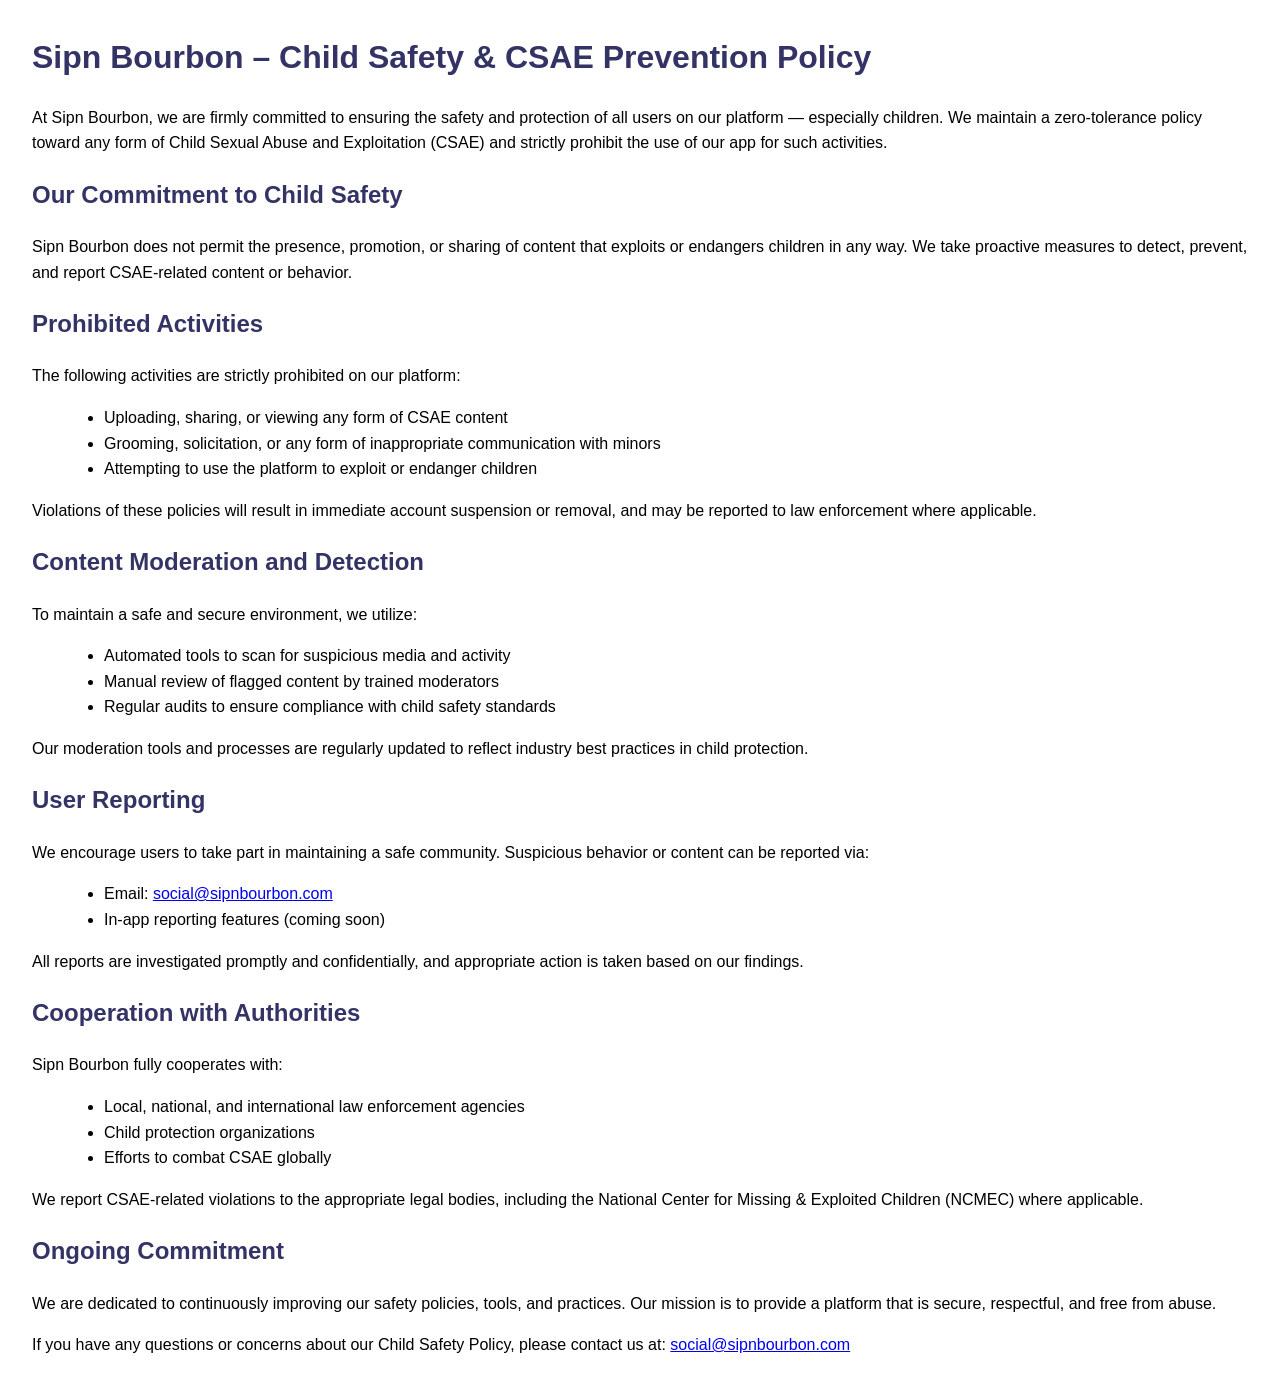
<file: child-safety-standards-declaration.html>
<!DOCTYPE html>
<html lang="en">
<head>
    <meta charset="UTF-8">
    <title>Sipn Bourbon – Child Safety & CSAE Prevention Policy</title>
    <style>
        body {
            font-family: Arial, sans-serif;
            margin: 2rem;
            line-height: 1.6;
        }
        h1, h2 {
            color: #333366;
        }
        ul {
            margin-left: 2rem;
        }
        p {
            margin-bottom: 1rem;
        }
    </style>
</head>
<body>

<h1>Sipn Bourbon – Child Safety & CSAE Prevention Policy</h1>

<p>At Sipn Bourbon, we are firmly committed to ensuring the safety and protection of all users on our platform — especially children. We maintain a zero-tolerance policy toward any form of Child Sexual Abuse and Exploitation (CSAE) and strictly prohibit the use of our app for such activities.</p>

<h2>Our Commitment to Child Safety</h2>
<p>Sipn Bourbon does not permit the presence, promotion, or sharing of content that exploits or endangers children in any way. We take proactive measures to detect, prevent, and report CSAE-related content or behavior.</p>

<h2>Prohibited Activities</h2>
<p>The following activities are strictly prohibited on our platform:</p>
<ul>
    <li>Uploading, sharing, or viewing any form of CSAE content</li>
    <li>Grooming, solicitation, or any form of inappropriate communication with minors</li>
    <li>Attempting to use the platform to exploit or endanger children</li>
</ul>
<p>Violations of these policies will result in immediate account suspension or removal, and may be reported to law enforcement where applicable.</p>

<h2>Content Moderation and Detection</h2>
<p>To maintain a safe and secure environment, we utilize:</p>
<ul>
    <li>Automated tools to scan for suspicious media and activity</li>
    <li>Manual review of flagged content by trained moderators</li>
    <li>Regular audits to ensure compliance with child safety standards</li>
</ul>
<p>Our moderation tools and processes are regularly updated to reflect industry best practices in child protection.</p>

<h2>User Reporting</h2>
<p>We encourage users to take part in maintaining a safe community. Suspicious behavior or content can be reported via:</p>
<ul>
    <li>Email: <a href="mailto:social@sipnbourbon.com">social@sipnbourbon.com</a></li>
    <li>In-app reporting features (coming soon)</li>
</ul>
<p>All reports are investigated promptly and confidentially, and appropriate action is taken based on our findings.</p>

<h2>Cooperation with Authorities</h2>
<p>Sipn Bourbon fully cooperates with:</p>
<ul>
    <li>Local, national, and international law enforcement agencies</li>
    <li>Child protection organizations</li>
    <li>Efforts to combat CSAE globally</li>
</ul>
<p>We report CSAE-related violations to the appropriate legal bodies, including the National Center for Missing & Exploited Children (NCMEC) where applicable.</p>

<h2>Ongoing Commitment</h2>
<p>We are dedicated to continuously improving our safety policies, tools, and practices. Our mission is to provide a platform that is secure, respectful, and free from abuse.</p>

<p>If you have any questions or concerns about our Child Safety Policy, please contact us at: <a href="mailto:social@sipnbourbon.com">social@sipnbourbon.com</a></p>

</body>
</html>
</file>
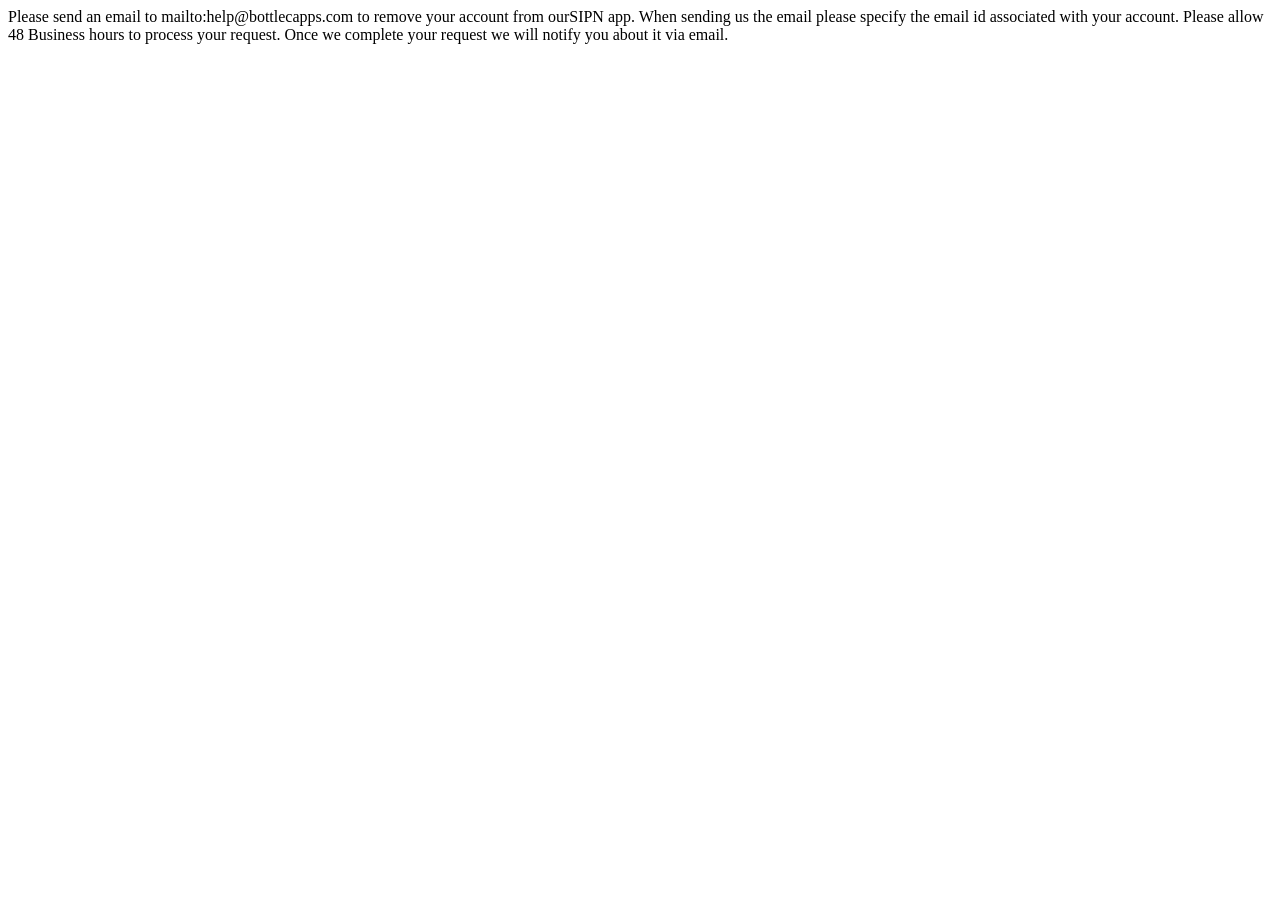
<file: userremoval.html>
<html>
<head>
<title>User Removal</title>
</head>
<body>
<p>Please send an email to mailto:help@bottlecapps.com to remove your account from ourSIPN app. When sending us the email please specify the email id associated with your account. Please allow 48 Business hours to process your request. Once we complete your request we will notify you about it via email.</p>
</body>
</html>
</file>
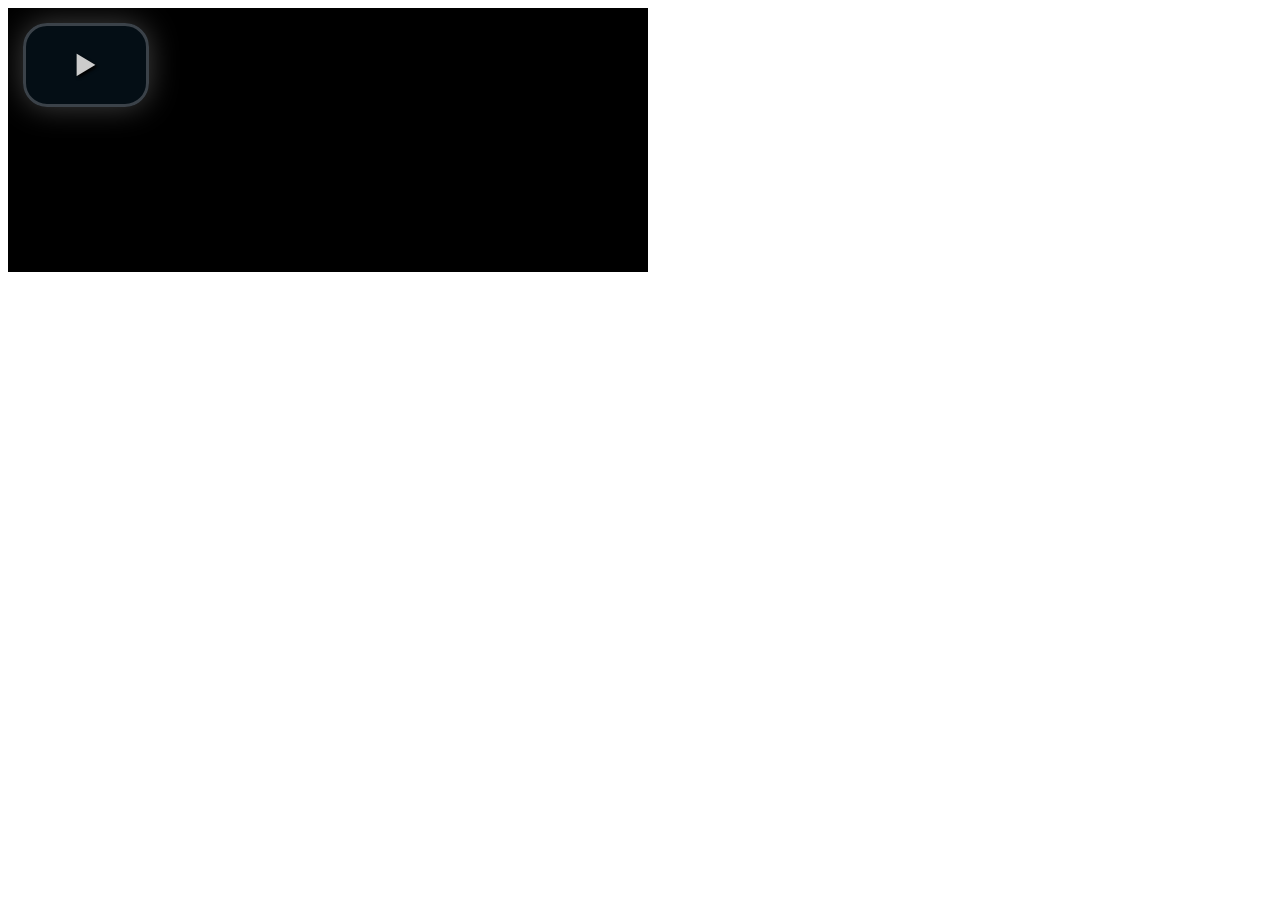
<file: wp-content/themes/SIPN/videojs-vimeo/lib/demo.html>
<!DOCTYPE html>
<html>
<head>
  <title>Video.js | HTML5 Video Player</title>

  <!-- Chang URLs to wherever Video.js files will be hosted -->
  <link href="video-js.css" rel="stylesheet" type="text/css">
  <!-- video.js must be in the <head> for older IEs to work. -->
  <script src="video.js"></script>

  <!-- Unless using the CDN hosted version, update the URL to the Flash SWF -->
  <script>
    videojs.options.flash.swf = "video-js.swf";
  </script>


</head>
<body>

  <video id="example_video_1" class="video-js vjs-default-skin" controls preload="none" width="640" height="264"
      poster="http://video-js.zencoder.com/oceans-clip.png"
      data-setup="{}">
    <source src="http://video-js.zencoder.com/oceans-clip.mp4" type='video/mp4' />
    <source src="http://video-js.zencoder.com/oceans-clip.webm" type='video/webm' />
    <source src="http://video-js.zencoder.com/oceans-clip.ogv" type='video/ogg' />
    <track kind="captions" src="demo.captions.vtt" srclang="en" label="English"></track><!-- Tracks need an ending tag thanks to IE9 -->
    <track kind="subtitles" src="demo.captions.vtt" srclang="en" label="English"></track><!-- Tracks need an ending tag thanks to IE9 -->
  </video>

</body>
</html>
</file>
<file: wp-content/themes/SIPN/videojs-vimeo/lib/video-js.css>
/*!
Video.js Default Styles (http://videojs.com)
Version 4.3.0
Create your own skin at http://designer.videojs.com
*/
/* SKIN
================================================================================
The main class name for all skin-specific styles. To make your own skin,
replace all occurances of 'vjs-default-skin' with a new name. Then add your new
skin name to your video tag instead of the default skin.
e.g. <video class="video-js my-skin-name">
*/
.vjs-default-skin {
  color: #cccccc;
}
/* Custom Icon Font
--------------------------------------------------------------------------------
The control icons are from a custom font. Each icon corresponds to a character
(e.g. "\e001"). Font icons allow for easy scaling and coloring of icons.
*/
@font-face {
  font-family: 'VideoJS';
  src: url('font/vjs.eot');
  src: url('font/vjs.eot?#iefix') format('embedded-opentype'), url('font/vjs.woff') format('woff'), url('font/vjs.ttf') format('truetype');
  font-weight: normal;
  font-style: normal;
}
/* Base UI Component Classes
--------------------------------------------------------------------------------
*/
/* Slider - used for Volume bar and Seek bar */
.vjs-default-skin .vjs-slider {
  /* Replace browser focus hightlight with handle highlight */
  outline: 0;
  position: relative;
  cursor: pointer;
  padding: 0;
  /* background-color-with-alpha */
  background-color: #333333;
  background-color: rgba(51, 51, 51, 0.9);
}
.vjs-default-skin .vjs-slider:focus {
  /* box-shadow */
  -webkit-box-shadow: 0 0 2em #ffffff;
  -moz-box-shadow: 0 0 2em #ffffff;
  box-shadow: 0 0 2em #ffffff;
}
.vjs-default-skin .vjs-slider-handle {
  position: absolute;
  /* Needed for IE6 */
  left: 0;
  top: 0;
}
.vjs-default-skin .vjs-slider-handle:before {
  content: "\e009";
  font-family: VideoJS;
  font-size: 1em;
  line-height: 1;
  text-align: center;
  text-shadow: 0em 0em 1em #fff;
  position: absolute;
  top: 0;
  left: 0;
  /* Rotate the square icon to make a diamond */
  /* transform */
  -webkit-transform: rotate(-45deg);
  -moz-transform: rotate(-45deg);
  -ms-transform: rotate(-45deg);
  -o-transform: rotate(-45deg);
  transform: rotate(-45deg);
}
/* Control Bar
--------------------------------------------------------------------------------
The default control bar that is a container for most of the controls.
*/
.vjs-default-skin .vjs-control-bar {
  /* Start hidden */
  display: none;
  position: absolute;
  /* Place control bar at the bottom of the player box/video.
     If you want more margin below the control bar, add more height. */
  bottom: 0;
  /* Use left/right to stretch to 100% width of player div */
  left: 0;
  right: 0;
  /* Height includes any margin you want above or below control items */
  height: 3.0em;
  /* background-color-with-alpha */
  background-color: #07141e;
  background-color: rgba(7, 20, 30, 0.7);
}
/* Show the control bar only once the video has started playing */
.vjs-default-skin.vjs-has-started .vjs-control-bar {
  display: block;
  /* Visibility needed to make sure things hide in older browsers too. */

  visibility: visible;
  opacity: 1;
  /* transition */
  -webkit-transition: visibility 0.1s, opacity 0.1s;
  -moz-transition: visibility 0.1s, opacity 0.1s;
  -o-transition: visibility 0.1s, opacity 0.1s;
  transition: visibility 0.1s, opacity 0.1s;
}
/* Hide the control bar when the video is playing and the user is inactive  */
.vjs-default-skin.vjs-has-started.vjs-user-inactive.vjs-playing .vjs-control-bar {
  display: block;
  visibility: hidden;
  opacity: 0;
  /* transition */
  -webkit-transition: visibility 1s, opacity 1s;
  -moz-transition: visibility 1s, opacity 1s;
  -o-transition: visibility 1s, opacity 1s;
  transition: visibility 1s, opacity 1s;
}
.vjs-default-skin.vjs-controls-disabled .vjs-control-bar {
  display: none;
}
.vjs-default-skin.vjs-using-native-controls .vjs-control-bar {
  display: none;
}
/* IE8 is flakey with fonts, and you have to change the actual content to force
fonts to show/hide properly.
  - "\9" IE8 hack didn't work for this
  - Found in XP IE8 from http://modern.ie. Does not show up in "IE8 mode" in IE9
*/
@media \0screen {
  .vjs-default-skin.vjs-user-inactive.vjs-playing .vjs-control-bar :before {
    content: "";
  }
}
/* General styles for individual controls. */
.vjs-default-skin .vjs-control {
  outline: none;
  position: relative;
  float: left;
  text-align: center;
  margin: 0;
  padding: 0;
  height: 3.0em;
  width: 4em;
}
/* FontAwsome button icons */
.vjs-default-skin .vjs-control:before {
  font-family: VideoJS;
  font-size: 1.5em;
  line-height: 2;
  position: absolute;
  top: 0;
  left: 0;
  width: 100%;
  height: 100%;
  text-align: center;
  text-shadow: 1px 1px 1px rgba(0, 0, 0, 0.5);
}
/* Replacement for focus outline */
.vjs-default-skin .vjs-control:focus:before,
.vjs-default-skin .vjs-control:hover:before {
  text-shadow: 0em 0em 1em #ffffff;
}
.vjs-default-skin .vjs-control:focus {
  /*  outline: 0; */
  /* keyboard-only users cannot see the focus on several of the UI elements when
  this is set to 0 */

}
/* Hide control text visually, but have it available for screenreaders */
.vjs-default-skin .vjs-control-text {
  /* hide-visually */
  border: 0;
  clip: rect(0 0 0 0);
  height: 1px;
  margin: -1px;
  overflow: hidden;
  padding: 0;
  position: absolute;
  width: 1px;
}
/* Play/Pause
--------------------------------------------------------------------------------
*/
.vjs-default-skin .vjs-play-control {
  width: 5em;
  cursor: pointer;
}
.vjs-default-skin .vjs-play-control:before {
  content: "\e001";
}
.vjs-default-skin.vjs-playing .vjs-play-control:before {
  content: "\e002";
}
/* Volume/Mute
-------------------------------------------------------------------------------- */
.vjs-default-skin .vjs-mute-control,
.vjs-default-skin .vjs-volume-menu-button {
  cursor: pointer;
  float: right;
}
.vjs-default-skin .vjs-mute-control:before,
.vjs-default-skin .vjs-volume-menu-button:before {
  content: "\e006";
}
.vjs-default-skin .vjs-mute-control.vjs-vol-0:before,
.vjs-default-skin .vjs-volume-menu-button.vjs-vol-0:before {
  content: "\e003";
}
.vjs-default-skin .vjs-mute-control.vjs-vol-1:before,
.vjs-default-skin .vjs-volume-menu-button.vjs-vol-1:before {
  content: "\e004";
}
.vjs-default-skin .vjs-mute-control.vjs-vol-2:before,
.vjs-default-skin .vjs-volume-menu-button.vjs-vol-2:before {
  content: "\e005";
}
.vjs-default-skin .vjs-volume-control {
  width: 5em;
  float: right;
}
.vjs-default-skin .vjs-volume-bar {
  width: 5em;
  height: 0.6em;
  margin: 1.1em auto 0;
}
.vjs-default-skin .vjs-volume-menu-button .vjs-menu-content {
  height: 2.9em;
}
.vjs-default-skin .vjs-volume-level {
  position: absolute;
  top: 0;
  left: 0;
  height: 0.5em;
  background: #66a8cc url([data-uri]) -50% 0 repeat;
}
.vjs-default-skin .vjs-volume-bar .vjs-volume-handle {
  width: 0.5em;
  height: 0.5em;
}
.vjs-default-skin .vjs-volume-handle:before {
  font-size: 0.9em;
  top: -0.2em;
  left: -0.2em;
  width: 1em;
  height: 1em;
}
.vjs-default-skin .vjs-volume-menu-button .vjs-menu .vjs-menu-content {
  width: 6em;
  left: -4em;
}
/* Progress
--------------------------------------------------------------------------------
*/
.vjs-default-skin .vjs-progress-control {
  position: absolute;
  left: 0;
  right: 0;
  width: auto;
  font-size: 0.3em;
  height: 1em;
  /* Set above the rest of the controls. */
  top: -1em;
  /* Shrink the bar slower than it grows. */
  /* transition */
  -webkit-transition: all 0.4s;
  -moz-transition: all 0.4s;
  -o-transition: all 0.4s;
  transition: all 0.4s;
}
/* On hover, make the progress bar grow to something that's more clickable.
    This simply changes the overall font for the progress bar, and this
    updates both the em-based widths and heights, as wells as the icon font */
.vjs-default-skin:hover .vjs-progress-control {
  font-size: .9em;
  /* Even though we're not changing the top/height, we need to include them in
      the transition so they're handled correctly. */

  /* transition */
  -webkit-transition: all 0.2s;
  -moz-transition: all 0.2s;
  -o-transition: all 0.2s;
  transition: all 0.2s;
}
/* Box containing play and load progresses. Also acts as seek scrubber. */
.vjs-default-skin .vjs-progress-holder {
  height: 100%;
}
/* Progress Bars */
.vjs-default-skin .vjs-progress-holder .vjs-play-progress,
.vjs-default-skin .vjs-progress-holder .vjs-load-progress {
  position: absolute;
  display: block;
  height: 100%;
  margin: 0;
  padding: 0;
  /* Needed for IE6 */
  left: 0;
  top: 0;
}
.vjs-default-skin .vjs-play-progress {
  /*
    Using a data URI to create the white diagonal lines with a transparent
      background. Surprisingly works in IE8.
      Created using http://www.patternify.com
    Changing the first color value will change the bar color.
    Also using a paralax effect to make the lines move backwards.
      The -50% left position makes that happen.
  */

  background: #66a8cc url([data-uri]) -50% 0 repeat;
}
.vjs-default-skin .vjs-load-progress {
  background: #646464 /* IE8- Fallback */;
  background: rgba(255, 255, 255, 0.4);
}
.vjs-default-skin .vjs-seek-handle {
  width: 1.5em;
  height: 100%;
}
.vjs-default-skin .vjs-seek-handle:before {
  padding-top: 0.1em /* Minor adjustment */;
}
/* Time Display
--------------------------------------------------------------------------------
*/
.vjs-default-skin .vjs-time-controls {
  font-size: 1em;
  /* Align vertically by making the line height the same as the control bar */
  line-height: 3em;
}
.vjs-default-skin .vjs-current-time {
  float: left;
}
.vjs-default-skin .vjs-duration {
  float: left;
}
/* Remaining time is in the HTML, but not included in default design */
.vjs-default-skin .vjs-remaining-time {
  display: none;
  float: left;
}
.vjs-time-divider {
  float: left;
  line-height: 3em;
}
/* Fullscreen
--------------------------------------------------------------------------------
*/
.vjs-default-skin .vjs-fullscreen-control {
  width: 3.8em;
  cursor: pointer;
  float: right;
}
.vjs-default-skin .vjs-fullscreen-control:before {
  content: "\e000";
}
/* Switch to the exit icon when the player is in fullscreen */
.vjs-default-skin.vjs-fullscreen .vjs-fullscreen-control:before {
  content: "\e00b";
}
/* Big Play Button (play button at start)
--------------------------------------------------------------------------------
Positioning of the play button in the center or other corners can be done more
easily in the skin designer. http://designer.videojs.com/
*/
.vjs-default-skin .vjs-big-play-button {
  left: 0.5em;
  top: 0.5em;
  font-size: 3em;
  display: block;
  z-index: 2;
  position: absolute;
  width: 4em;
  height: 2.6em;
  text-align: center;
  vertical-align: middle;
  cursor: pointer;
  opacity: 1;
  /* Need a slightly gray bg so it can be seen on black backgrounds */
  /* background-color-with-alpha */
  background-color: #07141e;
  background-color: rgba(7, 20, 30, 0.7);
  border: 0.1em solid #3b4249;
  /* border-radius */
  -webkit-border-radius: 0.8em;
  -moz-border-radius: 0.8em;
  border-radius: 0.8em;
  /* box-shadow */
  -webkit-box-shadow: 0px 0px 1em rgba(255, 255, 255, 0.25);
  -moz-box-shadow: 0px 0px 1em rgba(255, 255, 255, 0.25);
  box-shadow: 0px 0px 1em rgba(255, 255, 255, 0.25);
  /* transition */
  -webkit-transition: all 0.4s;
  -moz-transition: all 0.4s;
  -o-transition: all 0.4s;
  transition: all 0.4s;
}
/* Optionally center */
.vjs-default-skin.vjs-big-play-centered .vjs-big-play-button {
  /* Center it horizontally */
  left: 50%;
  margin-left: -2.1em;
  /* Center it vertically */
  top: 50%;
  margin-top: -1.4000000000000001em;
}
/* Hide if controls are disabled */
.vjs-default-skin.vjs-controls-disabled .vjs-big-play-button {
  display: none;
}
/* Hide when video starts playing */
.vjs-default-skin.vjs-has-started .vjs-big-play-button {
  display: none;
}
/* Hide on mobile devices. Remove when we stop using native controls
    by default on mobile  */
.vjs-default-skin.vjs-using-native-controls .vjs-big-play-button {
  display: none;
}
.vjs-default-skin:hover .vjs-big-play-button,
.vjs-default-skin .vjs-big-play-button:focus {
  outline: 0;
  border-color: #fff;
  /* IE8 needs a non-glow hover state */
  background-color: #505050;
  background-color: rgba(50, 50, 50, 0.75);
  /* box-shadow */
  -webkit-box-shadow: 0 0 3em #ffffff;
  -moz-box-shadow: 0 0 3em #ffffff;
  box-shadow: 0 0 3em #ffffff;
  /* transition */
  -webkit-transition: all 0s;
  -moz-transition: all 0s;
  -o-transition: all 0s;
  transition: all 0s;
}
.vjs-default-skin .vjs-big-play-button:before {
  content: "\e001";
  font-family: VideoJS;
  /* In order to center the play icon vertically we need to set the line height
     to the same as the button height */

  line-height: 2.6em;
  text-shadow: 0.05em 0.05em 0.1em #000;
  text-align: center /* Needed for IE8 */;
  position: absolute;
  left: 0;
  width: 100%;
  height: 100%;
}
/* Loading Spinner
--------------------------------------------------------------------------------
*/
.vjs-loading-spinner {
  display: none;
  position: absolute;
  top: 50%;
  left: 50%;
  font-size: 4em;
  line-height: 1;
  width: 1em;
  height: 1em;
  margin-left: -0.5em;
  margin-top: -0.5em;
  opacity: 0.75;
  /* animation */
  -webkit-animation: spin 1.5s infinite linear;
  -moz-animation: spin 1.5s infinite linear;
  -o-animation: spin 1.5s infinite linear;
  animation: spin 1.5s infinite linear;
}
.vjs-default-skin .vjs-loading-spinner:before {
  content: "\e01e";
  font-family: VideoJS;
  position: absolute;
  top: 0;
  left: 0;
  width: 1em;
  height: 1em;
  text-align: center;
  text-shadow: 0em 0em 0.1em #000;
}
@-moz-keyframes spin {
  0% {
    -moz-transform: rotate(0deg);
  }
  100% {
    -moz-transform: rotate(359deg);
  }
}
@-webkit-keyframes spin {
  0% {
    -webkit-transform: rotate(0deg);
  }
  100% {
    -webkit-transform: rotate(359deg);
  }
}
@-o-keyframes spin {
  0% {
    -o-transform: rotate(0deg);
  }
  100% {
    -o-transform: rotate(359deg);
  }
}
@keyframes spin {
  0% {
    transform: rotate(0deg);
  }
  100% {
    transform: rotate(359deg);
  }
}
/* Menu Buttons (Captions/Subtitles/etc.)
--------------------------------------------------------------------------------
*/
.vjs-default-skin .vjs-menu-button {
  float: right;
  cursor: pointer;
}
.vjs-default-skin .vjs-menu {
  display: none;
  position: absolute;
  bottom: 0;
  left: 0em;
  /* (Width of vjs-menu - width of button) / 2 */

  width: 0em;
  height: 0em;
  margin-bottom: 3em;
  border-left: 2em solid transparent;
  border-right: 2em solid transparent;
  border-top: 1.55em solid #000000;
  /* Same width top as ul bottom */

  border-top-color: rgba(7, 40, 50, 0.5);
  /* Same as ul background */

}
/* Button Pop-up Menu */
.vjs-default-skin .vjs-menu-button .vjs-menu .vjs-menu-content {
  display: block;
  padding: 0;
  margin: 0;
  position: absolute;
  width: 10em;
  bottom: 1.5em;
  /* Same bottom as vjs-menu border-top */

  max-height: 15em;
  overflow: auto;
  left: -5em;
  /* Width of menu - width of button / 2 */

  /* background-color-with-alpha */
  background-color: #07141e;
  background-color: rgba(7, 20, 30, 0.7);
  /* box-shadow */
  -webkit-box-shadow: -0.2em -0.2em 0.3em rgba(255, 255, 255, 0.2);
  -moz-box-shadow: -0.2em -0.2em 0.3em rgba(255, 255, 255, 0.2);
  box-shadow: -0.2em -0.2em 0.3em rgba(255, 255, 255, 0.2);
}
.vjs-default-skin .vjs-menu-button:hover .vjs-menu {
  display: block;
}
.vjs-default-skin .vjs-menu-button ul li {
  list-style: none;
  margin: 0;
  padding: 0.3em 0 0.3em 0;
  line-height: 1.4em;
  font-size: 1.2em;
  text-align: center;
  text-transform: lowercase;
}
.vjs-default-skin .vjs-menu-button ul li.vjs-selected {
  background-color: #000;
}
.vjs-default-skin .vjs-menu-button ul li:focus,
.vjs-default-skin .vjs-menu-button ul li:hover,
.vjs-default-skin .vjs-menu-button ul li.vjs-selected:focus,
.vjs-default-skin .vjs-menu-button ul li.vjs-selected:hover {
  outline: 0;
  color: #111;
  /* background-color-with-alpha */
  background-color: #ffffff;
  background-color: rgba(255, 255, 255, 0.75);
  /* box-shadow */
  -webkit-box-shadow: 0 0 1em #ffffff;
  -moz-box-shadow: 0 0 1em #ffffff;
  box-shadow: 0 0 1em #ffffff;
}
.vjs-default-skin .vjs-menu-button ul li.vjs-menu-title {
  text-align: center;
  text-transform: uppercase;
  font-size: 1em;
  line-height: 2em;
  padding: 0;
  margin: 0 0 0.3em 0;
  font-weight: bold;
  cursor: default;
}
/* Subtitles Button */
.vjs-default-skin .vjs-subtitles-button:before {
  content: "\e00c";
}
/* Captions Button */
.vjs-default-skin .vjs-captions-button:before {
  content: "\e008";
}
/* Replacement for focus outline */
.vjs-default-skin .vjs-captions-button:focus .vjs-control-content:before,
.vjs-default-skin .vjs-captions-button:hover .vjs-control-content:before {
  /* box-shadow */
  -webkit-box-shadow: 0 0 1em #ffffff;
  -moz-box-shadow: 0 0 1em #ffffff;
  box-shadow: 0 0 1em #ffffff;
}
/*
REQUIRED STYLES (be careful overriding)
================================================================================
When loading the player, the video tag is replaced with a DIV,
that will hold the video tag or object tag for other playback methods.
The div contains the video playback element (Flash or HTML5) and controls,
and sets the width and height of the video.

** If you want to add some kind of border/padding (e.g. a frame), or special
positioning, use another containing element. Otherwise you risk messing up
control positioning and full window mode. **
*/
.video-js {
  background-color: #000;
  position: relative;
  padding: 0;
  /* Start with 10px for base font size so other dimensions can be em based and
     easily calculable. */

  font-size: 10px;
  /* Allow poster to be vertially aligned. */

  vertical-align: middle;
  /*  display: table-cell; */
  /*This works in Safari but not Firefox.*/

  /* Provide some basic defaults for fonts */

  font-weight: normal;
  font-style: normal;
  /* Avoiding helvetica: issue #376 */

  font-family: Arial, sans-serif;
  /* Turn off user selection (text highlighting) by default.
     The majority of player components will not be text blocks.
     Text areas will need to turn user selection back on. */

  /* user-select */
  -webkit-user-select: none;
  -moz-user-select: none;
  -ms-user-select: none;
  user-select: none;
}
/* Playback technology elements expand to the width/height of the containing div
    <video> or <object> */
.video-js .vjs-tech {
  position: absolute;
  top: 0;
  left: 0;
  width: 100%;
  height: 100%;
}
/* Fix for Firefox 9 fullscreen (only if it is enabled). Not needed when
   checking fullScreenEnabled. */
.video-js:-moz-full-screen {
  position: absolute;
}
/* Fullscreen Styles */
body.vjs-full-window {
  padding: 0;
  margin: 0;
  height: 100%;
  /* Fix for IE6 full-window. http://www.cssplay.co.uk/layouts/fixed.html */
  overflow-y: auto;
}
.video-js.vjs-fullscreen {
  position: fixed;
  overflow: hidden;
  z-index: 1000;
  left: 0;
  top: 0;
  bottom: 0;
  right: 0;
  width: 100% !important;
  height: 100% !important;
  /* IE6 full-window (underscore hack) */
  _position: absolute;
}
.video-js:-webkit-full-screen {
  width: 100% !important;
  height: 100% !important;
}
.video-js.vjs-fullscreen.vjs-user-inactive {
  cursor: none;
}
/* Poster Styles */
.vjs-poster {
  background-repeat: no-repeat;
  background-position: 50% 50%;
  background-size: contain;
  cursor: pointer;
  height: 100%;
  margin: 0;
  padding: 0;
  position: relative;
  width: 100%;
}
.vjs-poster img {
  display: block;
  margin: 0 auto;
  max-height: 100%;
  padding: 0;
  width: 100%;
}
/* Hide the poster when native controls are used otherwise it covers them */
.video-js.vjs-using-native-controls .vjs-poster {
  display: none;
}
/* Text Track Styles */
/* Overall track holder for both captions and subtitles */
.video-js .vjs-text-track-display {
  text-align: center;
  position: absolute;
  bottom: 4em;
  /* Leave padding on left and right */
  left: 1em;
  right: 1em;
}
/* Individual tracks */
.video-js .vjs-text-track {
  display: none;
  font-size: 1.4em;
  text-align: center;
  margin-bottom: 0.1em;
  /* Transparent black background, or fallback to all black (oldIE) */
  /* background-color-with-alpha */
  background-color: #000000;
  background-color: rgba(0, 0, 0, 0.5);
}
.video-js .vjs-subtitles {
  color: #ffffff /* Subtitles are white */;
}
.video-js .vjs-captions {
  color: #ffcc66 /* Captions are yellow */;
}
.vjs-tt-cue {
  display: block;
}
/* Hide disabled or unsupported controls */
.vjs-default-skin .vjs-hidden {
  display: none;
}
.vjs-lock-showing {
  display: block !important;
  opacity: 1;
  visibility: visible;
}
/* -----------------------------------------------------------------------------
The original source of this file lives at
https://github.com/videojs/video.js/blob/master/src/css/video-js.less */
</file>
